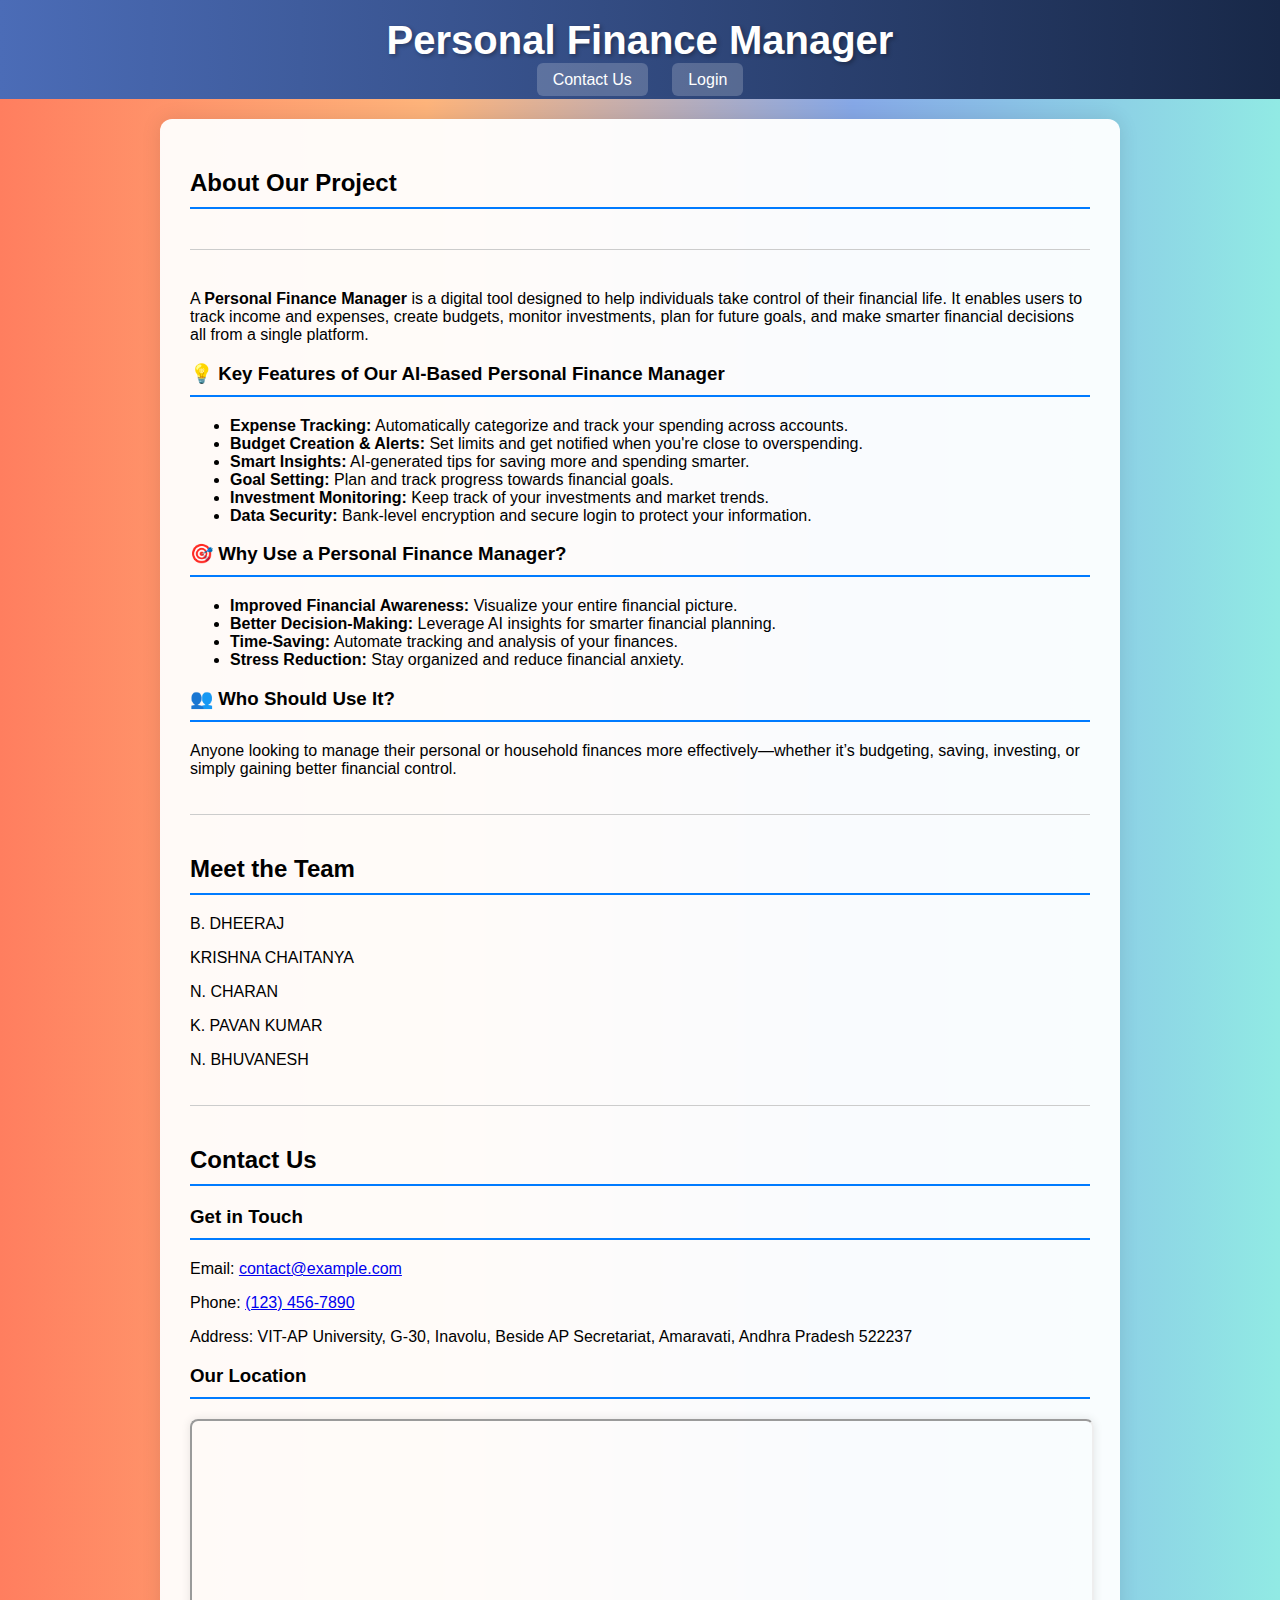
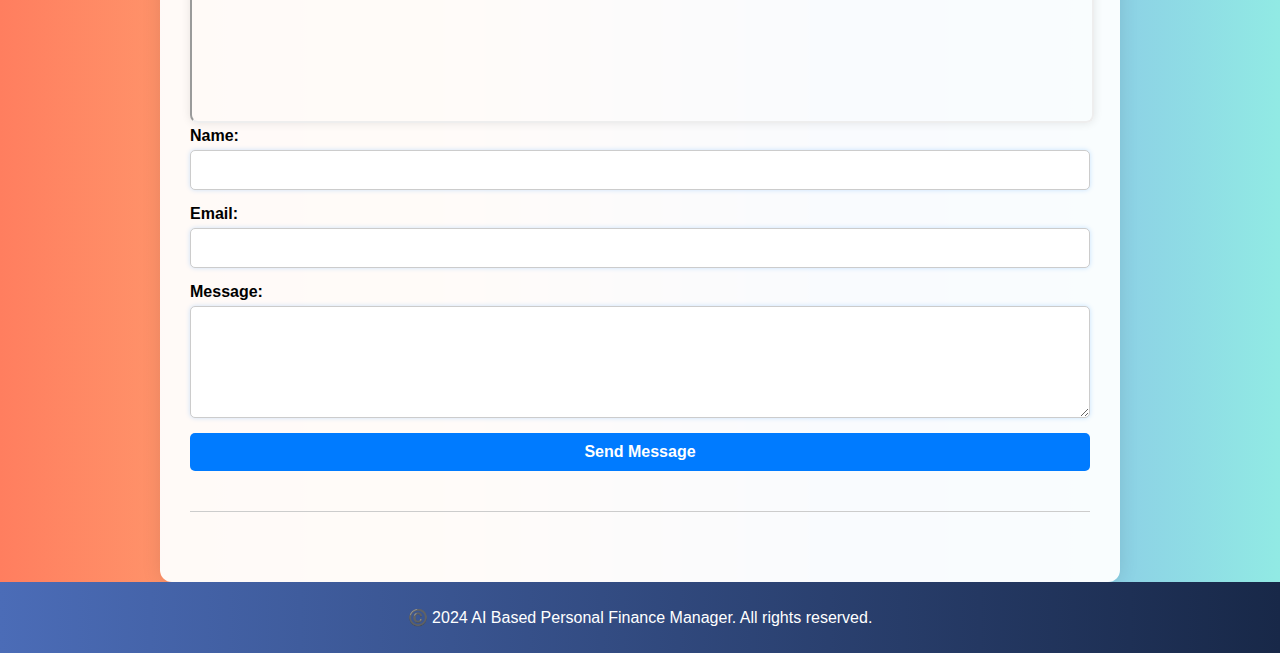
<file: index.html>
<!DOCTYPE html>
<html lang="en">
<head>
<meta charset="utf-8"/>
<meta content="width=device-width, initial-scale=1.0" name="viewport"/>
<title>Project Homepage with Contact</title>
<style>
    html {
      scroll-behavior: smooth;
    }
    body {
      /* Colorful gradient background */
      background: linear-gradient(to right, #ff7e5f, #feb47b, #86a8e7, #91eae4);
      font-family: Arial, sans-serif;
      margin: 0;
      padding: 0;
    }
    header {
      background: linear-gradient(to right, #4b6cb7, #182848);
      color: white;
      padding: 10px 0;
      text-align: center;
    }
    header h1 {
      font-size: 2.5em;
      margin: 0.2em 0;
      color: #fff;
      text-shadow: 2px 2px 4px #00000050;
    }
    nav ul {
      list-style: none;
      padding: 0;
      margin: 0;
    }
    nav ul li {
      display: inline-block;
      margin: 0 10px;
    }
    nav ul li a {
      color: white;
      text-decoration: none;
      padding: 8px 16px;
      border-radius: 6px;
      background-color: rgba(255, 255, 255, 0.2);
      transition: background-color 0.3s ease, transform 0.2s ease;
    }
    nav ul li a:hover {
      background-color: rgba(255, 255, 255, 0.4);
      transform: scale(1.1);
    }
    main {
      padding: 20px;
      /* Added a light background color to the main content area */
      background-color: rgba(255, 255, 255, 0.9);
    }
    .container {
      max-width: 900px;
      margin: 0 auto;
      background-color: rgba(255, 255, 255, 0.95); /* Slightly transparent white */
      border-radius: 12px;
      padding: 30px;
      box-shadow: 0 0 20px rgba(0,0,0,0.1);
      margin-top: 20px;
    }
    section {
      margin-bottom: 40px;
      border-bottom: 1px solid #ccc;
      padding-bottom: 20px;
    }
    section h2, section h3 {
      border-bottom: 2px solid #007BFF;
      padding-bottom: 10px;
      margin-bottom: 20px;
      font-family: 'Segoe UI', Tahoma, Geneva, Verdana, sans-serif;
    }
    a {
      transition: color 0.3s ease;
    }
    a:hover {
      color: #ffcc00;
    }
    button {
      transition: background-color 0.3s ease;
    }
    .contact-info h2,
    .map-container h2 {
      color: #555;
    }
    .contact-form {
      display: flex;
      flex-direction: column;
    }
    .contact-form label {
      margin-bottom: 5px;
      font-weight: bold;
    }
    .contact-form input,
    .contact-form textarea {
      margin-bottom: 15px;
      padding: 10px;
      border: 1px solid #ccc;
      border-radius: 5px;
      font-size: 16px;
      box-shadow: 0 0 5px rgba(0, 123, 255, 0.2);
    }
    .contact-form button {
      padding: 10px;
      background-color: #007BFF;
      color: white;
      border: none;
      border-radius: 5px;
      cursor: pointer;
      font-size: 16px;
      font-weight: bold;
    }
    .contact-form button:hover {
      background-color: #0056b3;
    }
    .message {
      margin-top: 20px;
      font-weight: bold;
      text-align: center;
    }
    .error {
      color: red;
    }
    .success {
      color: green;
    }
    iframe {
      border-radius: 8px;
      box-shadow: 0 0 10px rgba(0,0,0,0.1);
    }
    footer {
      background: linear-gradient(to right, #4b6cb7, #182848);
      color: white;
      padding: 10px 0;
      text-align: center;
    }
</style>
</head>
<body>
<header>
<h1>Personal Finance Manager</h1>
<nav>
<ul>
<li><a href="#contact">Contact Us</a></li>
<li><a href="login.html">Login</a></li> <!-- Updated link to point to login.html -->
</ul>
</nav>
</header>
<main class="container">
<section class="project-info">
<h2>About Our Project</h2>
<p> </p>
</section>
<section class="finance-manager-info">
<p>
    A <strong>Personal Finance Manager</strong> is a digital tool designed to help individuals take control of their financial life.
    It enables users to track income and expenses, create budgets, monitor investments, plan for future goals, and make smarter financial decisions all from a single platform.
</p>
<h3>💡 Key Features of Our AI-Based Personal Finance Manager</h3>
<ul>
<li><strong>Expense Tracking:</strong> Automatically categorize and track your spending across accounts.</li>
<li><strong>Budget Creation &amp; Alerts:</strong> Set limits and get notified when you're close to overspending.</li>
<li><strong>Smart Insights:</strong> AI-generated tips for saving more and spending smarter.</li>
<li><strong>Goal Setting:</strong> Plan and track progress towards financial goals.</li>
<li><strong>Investment Monitoring:</strong> Keep track of your investments and market trends.</li>
<li><strong>Data Security:</strong> Bank-level encryption and secure login to protect your information.</li>
</ul>
<h3>🎯 Why Use a Personal Finance Manager?</h3>
<ul>
<li><strong>Improved Financial Awareness:</strong> Visualize your entire financial picture.</li>
<li><strong>Better Decision-Making:</strong> Leverage AI insights for smarter financial planning.</li>
<li><strong>Time-Saving:</strong> Automate tracking and analysis of your finances.</li>
<li><strong>Stress Reduction:</strong> Stay organized and reduce financial anxiety.</li>
</ul>
<h3>👥 Who Should Use It?</h3>
<p>
    Anyone looking to manage their personal or household finances more effectively—whether it’s budgeting, saving, investing, or simply gaining better financial control.
</p>
</section>

<section class="team">
<h2>Meet the Team</h2>
<p>B. DHEERAJ</p>
<p>KRISHNA CHAITANYA</p>
<p>N. CHARAN</p>
<p>K. PAVAN KUMAR</p>
<p>N. BHUVANESH</p>
</section>
<section id="contact">
<h2>Contact Us</h2>
<div class="contact-info">
<h3>Get in Touch</h3>
<p>Email: <a href="mailto:contact@example.com">contact@example.com</a></p>
<p>Phone: <a href="tel:+1234567890">(123) 456-7890</a></p>
<p>Address: VIT-AP University, G-30, Inavolu, Beside AP Secretariat, Amaravati, Andhra Pradesh 522237</p>
</div>
<div class="map-container">
<h3>Our Location</h3>
<iframe allowfullscreen="" height="300" loading="lazy" src="https://www.google.com/maps/embed?pb=!1m18!1m12!1m3!1d387140.5071462135!2d80.56464004760036!3d16.516732223512474!2m3!1f0!2f0!3f0!3m2!1i1024!2i768!4f13.1!3m3!1m2!1s0x3a2b7b43f007bb7f%3A0xf7e5c3c7d3f3d64a!2sVIT-AP%20University%2C%20G-30%2C%20Inavolu%2C%20Beside%20AP%20Secretariat%2C%20Amaravati%2C%20Andhra%20Pradesh%20522237!5e0!3m2!1sen!2sin!4v1631031684211!5m2!1sen!2sin" width="100%">
</iframe>
</div>
<form class="contact-form" id="contactForm">
<label for="name">Name:</label>
<input id="name" maxlength="35" name="name" required="" type="text"/>
<label for="email">Email:</label>
<input id="email" maxlength="35" name="email" required="" type="email"/>
<label for="message">Message:</label>
<textarea id="message" maxlength="50" name="message" required="" rows="5"></textarea>
<button type="submit">Send Message</button>
<div class="message" id="formMessage"></div>
</form>
</section>
</main>
<footer>
<p>©️ 2024 AI Based Personal Finance Manager. All rights reserved.</p>
</footer>
<script>
    document.getElementById('contactForm').addEventListener('submit', function(event) {
      event.preventDefault();
      const name = document.getElementById('name').value.trim();
      const email = document.getElementById('email').value.trim();
      const message = document.getElementById('message').value.trim();
      const formMessage = document.getElementById('formMessage');
      formMessage.textContent = '';
      formMessage.className = 'message';
      if (!name || !email || !message) {
        formMessage.textContent = 'All fields are required.';
        formMessage.className = 'message error';
        return;
      }
      const namePattern = /^[a-zA-Z\s]+$/;
      if (!namePattern.test(name)) {
        formMessage.textContent = 'Name must contain only letters.';
        formMessage.className = 'message error';
        return;
      }
      const emailPattern = /^[^\s@]+@gmail\.com$/;
      if (!emailPattern.test(email)) {
        formMessage.textContent = 'Please enter a valid Email address ending with @gmail.com.';
        formMessage.className = 'message error';
        return;
      }
      formMessage.textContent = 'Message sent successfully!';
      formMessage.className = 'message success';
      document.getElementById('contactForm').reset();
    });
</script>
</body>
</html>
</file>
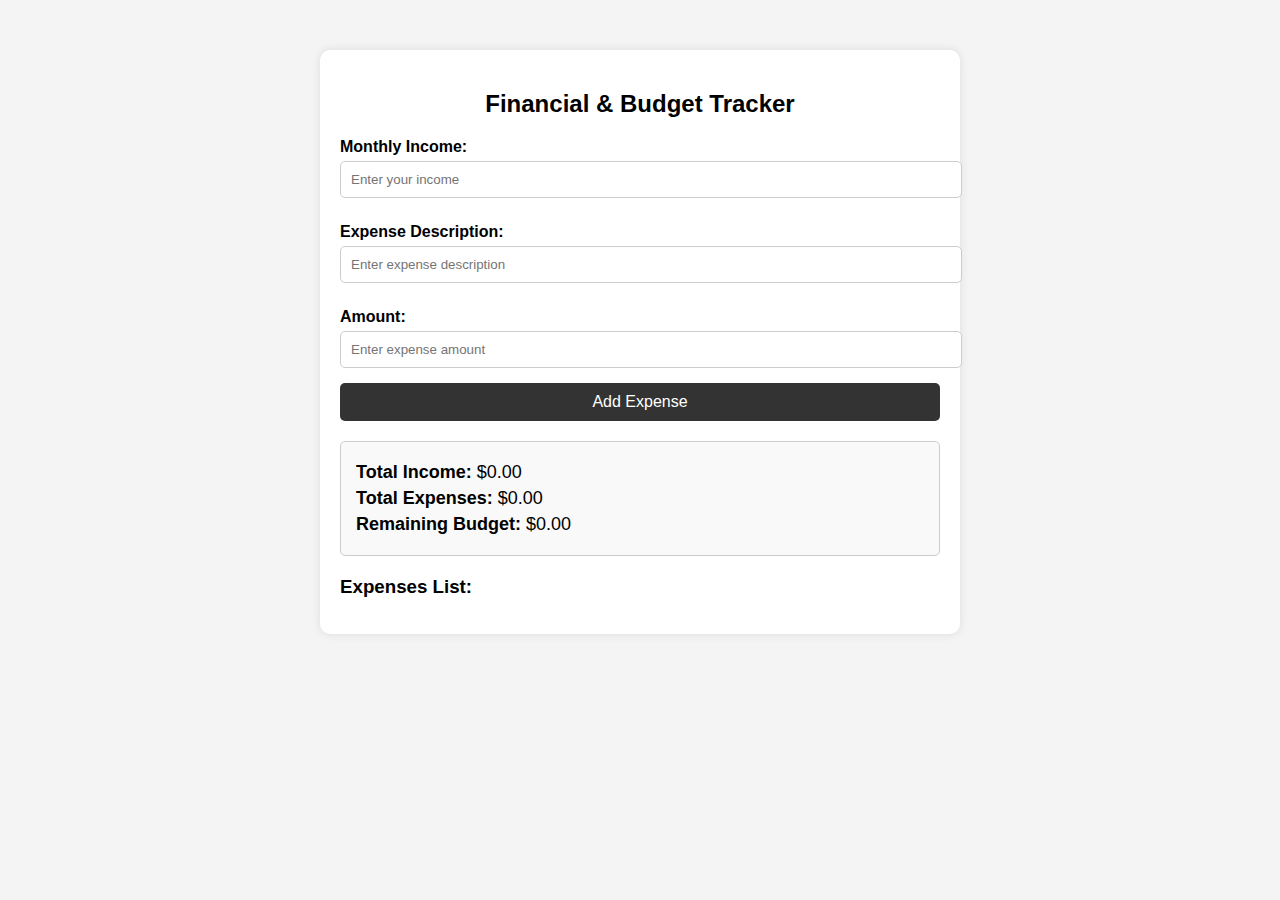
<file: budgeting_and_expense.html>
<!DOCTYPE html>
<html lang="en">
<head>
    <meta charset="UTF-8">
    <meta name="viewport" content="width=device-width, initial-scale=1.0">
    <title>Financial and Budget Tracking</title>
    <style>
        body {
            font-family: Arial, sans-serif;
            background-color: #f4f4f4;
            margin: 0;
            padding: 0;
        }
        .container {
            max-width: 600px;
            margin: 50px auto;
            background-color: white;
            padding: 20px;
            border-radius: 10px;
            box-shadow: 0px 0px 10px rgba(0, 0, 0, 0.1);
        }
        h2 {
            text-align: center;
        }
        label {
            display: block;
            margin-top: 10px;
            font-weight: bold;
        }
        input[type="number"],
        input[type="text"] {
            width: 100%;
            padding: 10px;
            margin: 5px 0 15px 0;
            border: 1px solid #ccc;
            border-radius: 5px;
        }
        .summary {
            background-color: #f9f9f9;
            padding: 15px;
            margin-top: 20px;
            border: 1px solid #ccc;
            border-radius: 5px;
        }
        .summary p {
            margin: 5px 0;
            font-size: 18px;
        }
        button {
            background-color: #333;
            color: white;
            padding: 10px 15px;
            border: none;
            border-radius: 5px;
            cursor: pointer;
            width: 100%;
            font-size: 16px;
        }
        button:hover {
            background-color: #555;
        }
        .expenses {
            margin-top: 20px;
        }
        .expenses h3 {
            margin-bottom: 10px;
        }
        .expenses ul {
            list-style-type: none;
            padding: 0;
        }
        .expenses li {
            background-color: #e9e9e9;
            padding: 10px;
            margin-bottom: 5px;
            border-radius: 5px;
            display: flex;
            justify-content: space-between;
            align-items: center;
        }
        .expenses li span {
            font-weight: bold;
        }
        .delete-btn {
            background-color: #ff4d4d;
            border: none;
            color: white;
            padding: 5px 10px;
            border-radius: 3px;
            cursor: pointer;
        }
        .delete-btn:hover {
            background-color: #ff1a1a;
        }
    </style>
</head>
<body>

    <div class="container">
        <h2>Financial & Budget Tracker</h2>
        <label for="income">Monthly Income:</label>
        <input type="number" id="income" placeholder="Enter your income" required>
        <label for="expenseDesc">Expense Description:</label>
        <input type="text" id="expenseDesc" placeholder="Enter expense description" required>
        <label for="expenseAmount">Amount:</label>
        <input type="number" id="expenseAmount" placeholder="Enter expense amount" required>
        <button onclick="addExpense()">Add Expense</button>
        <div class="summary">
            <p><strong>Total Income:</strong> $<span id="totalIncome">0.00</span></p>
            <p><strong>Total Expenses:</strong> $<span id="totalExpenses">0.00</span></p>
            <p><strong>Remaining Budget:</strong> $<span id="remainingBudget">0.00</span></p>
        </div>
        <div class="expenses">
            <h3>Expenses List:</h3>
            <ul id="expensesList"></ul>
        </div>
    </div>

    <script>
        let totalIncome = 0;
        let totalExpenses = 0;
        const expensesList = document.getElementById("expensesList");
        const incomeInput = document.getElementById("income");
        const expenseDescInput = document.getElementById("expenseDesc");
        const expenseAmountInput = document.getElementById("expenseAmount");

        // Update income when input changes
        incomeInput.addEventListener("input", function() {
            totalIncome = parseFloat(this.value) || 0;
            updateSummary();
        });

        // Function to add expense
        function addExpense() {
            const expenseDesc = expenseDescInput.value.trim();
            const expenseAmount = parseFloat(expenseAmountInput.value) || 0;

            if (expenseDesc === "") {
                alert("Please enter an expense description.");
                return;
            }

            if (expenseAmount <= 0) {
                alert("Please enter a valid expense amount.");
                return;
            }

            totalExpenses += expenseAmount;
            const li = document.createElement("li");
            li.innerHTML = `<span>${expenseDesc}</span> $${expenseAmount.toFixed(2)} <button class="delete-btn" onclick="deleteExpense(this, ${expenseAmount})">Delete</button>`;
            expensesList.appendChild(li);

            // Clear input fields
            expenseDescInput.value = '';
            expenseAmountInput.value = '';

            updateSummary();
        }

        // Function to delete an expense
        function deleteExpense(button, amount) {
            // Remove the expense amount from totalExpenses
            totalExpenses -= amount;
            // Remove the list item from the DOM
            button.parentElement.remove();
            updateSummary();
        }

        // Function to update the summary
        function updateSummary() {
            document.getElementById("totalIncome").innerText = totalIncome.toFixed(2);
            document.getElementById("totalExpenses").innerText = totalExpenses.toFixed(2);
            document.getElementById("remainingBudget").innerText = (totalIncome - totalExpenses).toFixed(2);
        }
    </script>

</body>
</html>
</file>
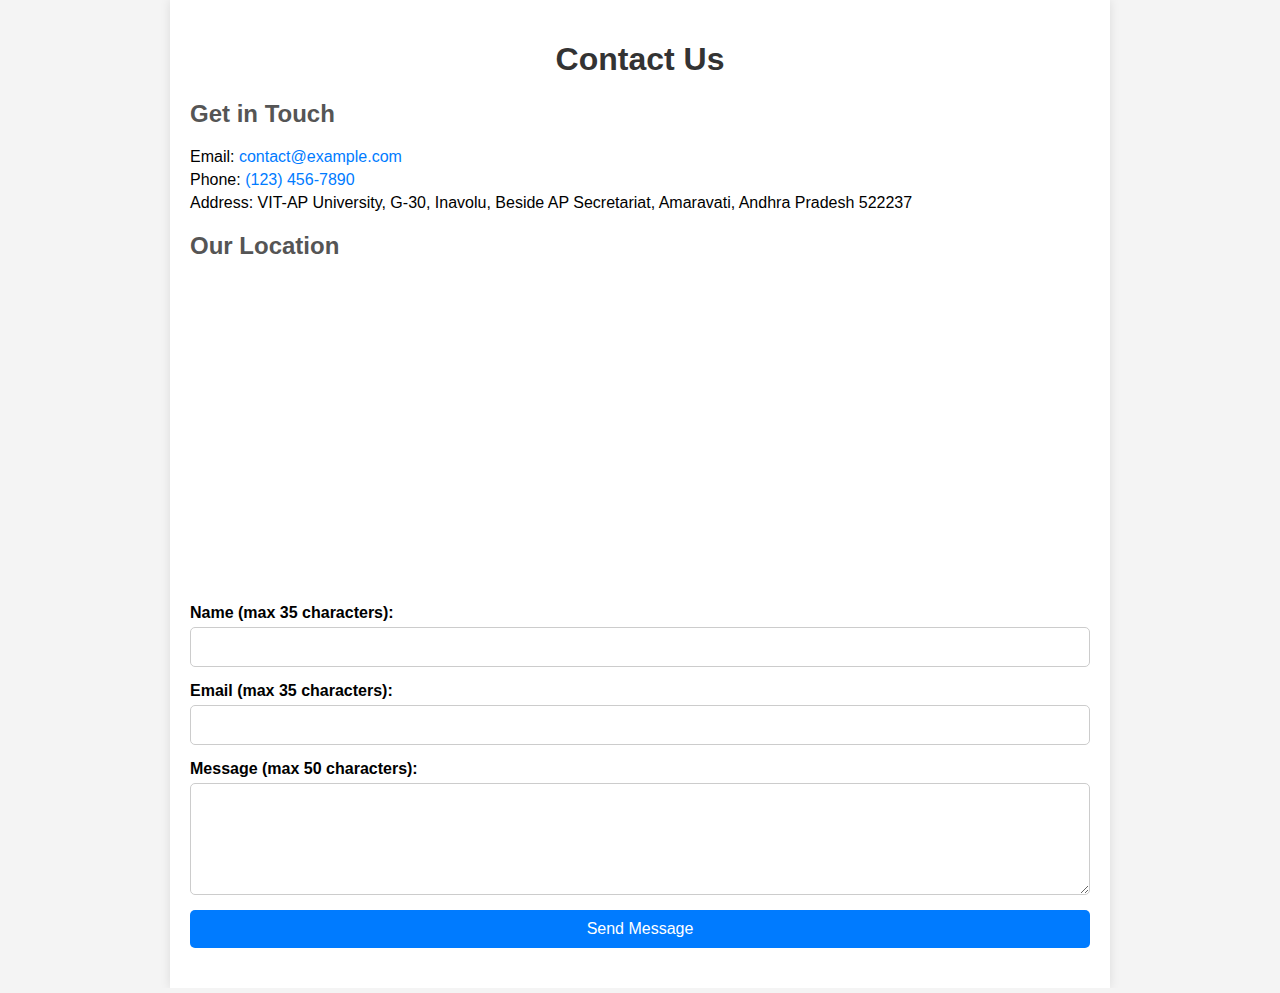
<file: contact.html>
<!DOCTYPE html>
<html lang="en">
<head>
    <meta charset="UTF-8">
    <meta name="viewport" content="width=device-width, initial-scale=1.0">
    <title>Contact Us</title>
    <style>
        body {
            font-family: Arial, sans-serif;
            background-color: #f4f4f4;
            margin: 0;
            padding: 0;
        }
        .container {
            max-width: 900px;
            margin: 0 auto;
            padding: 20px;
            background-color: #fff;
            box-shadow: 0 0 10px rgba(0, 0, 0, 0.1);
        }
        h1 {
            text-align: center;
            color: #333;
        }
        .contact-info {
            margin-bottom: 20px;
        }
        .contact-info h2 {
            color: #555;
        }
        .contact-info p {
            margin: 5px 0;
        }
        .contact-info a {
            color: #007BFF;
            text-decoration: none;
        }
        .contact-info a:hover {
            text-decoration: underline;
        }
        .map-container {
            margin-bottom: 20px;
        }
        .map-container h2 {
            color: #555;
        }
        iframe {
            border: 0;
        }
        .contact-form {
            display: flex;
            flex-direction: column;
        }
        .contact-form label {
            margin-bottom: 5px;
            font-weight: bold;
        }
        .contact-form input, 
        .contact-form textarea {
            margin-bottom: 15px;
            padding: 10px;
            border: 1px solid #ccc;
            border-radius: 5px;
            font-size: 16px;
        }
        .contact-form button {
            padding: 10px;
            background-color: #007BFF;
            color: white;
            border: none;
            border-radius: 5px;
            cursor: pointer;
            font-size: 16px;
        }
        .contact-form button:hover {
            background-color: #0056b3;
        }
        .message {
            margin-top: 20px;
            font-weight: bold;
            text-align: center;
        }
        .error {
            color: red;
        }
        .success {
            color: green;
        }
    </style>
</head>
<body>
    <div class="container">
        <h1>Contact Us</h1>

        <div class="contact-info">
            <h2>Get in Touch</h2>
            <p>Email: <a href="mailto:contact@example.com">contact@example.com</a></p>
            <p>Phone: <a href="tel:+1234567890">(123) 456-7890</a></p>
            <p>Address: VIT-AP University, G-30, Inavolu, Beside AP Secretariat, Amaravati, Andhra Pradesh 522237</p>
        </div>

        <div class="map-container">
            <h2>Our Location</h2>
            <iframe
                src="https://www.google.com/maps/embed?pb=!1m18!1m12!1m3!1d387140.5071462135!2d80.56464004760036!3d16.516732223512474!2m3!1f0!2f0!3f0!3m2!1i1024!2i768!4f13.1!3m3!1m2!1s0x3a2b7b43f007bb7f%3A0xf7e5c3c7d3f3d64a!2sVIT-AP%20University%2C%20G-30%2C%20Inavolu%2C%20Beside%20AP%20Secretariat%2C%20Amaravati%2C%20Andhra%20Pradesh%20522237!5e0!3m2!1sen!2sin!4v1631031684211!5m2!1sen!2sin"
                width="100%"
                height="300"
                allowfullscreen=""
                loading="lazy">
            </iframe>
        </div>

        <form class="contact-form" id="contactForm">
            <label for="name">Name (max 35 characters):</label>
            <input type="text" id="name" name="name" maxlength="35" required>

            <label for="email">Email (max 35 characters):</label>
            <input type="email" id="email" name="email" maxlength="35" required>

            <label for="message">Message (max 50 characters):</label>
            <textarea id="message" name="message" rows="5" maxlength="50" required></textarea>

            <button type="submit">Send Message</button>
            <div class="message" id="formMessage"></div>
        </form>
    </div>

    <script>
        document.getElementById('contactForm').addEventListener('submit', function(event) {
            event.preventDefault(); // Prevent the default form submission

            // Get form values
            const name = document.getElementById('name').value.trim();
            const email = document.getElementById('email').value.trim();
            const message = document.getElementById('message').value.trim();
            const formMessage = document.getElementById('formMessage');

            // Clear previous messages
            formMessage.textContent = '';
            formMessage.className = 'message';

            // Simple validation
            if (!name || !email || !message) {
                formMessage.textContent = 'All fields are required.';
                formMessage.className = 'message error';
                return;
            }

            // Name should only contain letters
            const namePattern = /^[a-zA-Z\s]+$/; // Allow spaces between names
            if (!namePattern.test(name)) {
                formMessage.textContent = 'Name must contain only letters.';
                formMessage.className = 'message error';
                return;
            }

            // Email format validation
            const emailPattern = /^[^\s@]+@gmail\.com$/;
            if (!emailPattern.test(email)) {
                formMessage.textContent = 'Please enter a valid Email address ending with @gmail.com.';
                formMessage.className = 'message error';
                return;
            }

            // If everything is valid
            formMessage.textContent = 'Message sent successfully!';
            formMessage.className = 'message success';

            // Reset the form
            document.getElementById('contactForm').reset();
        });
    </script>
</body>
</html>
</file>
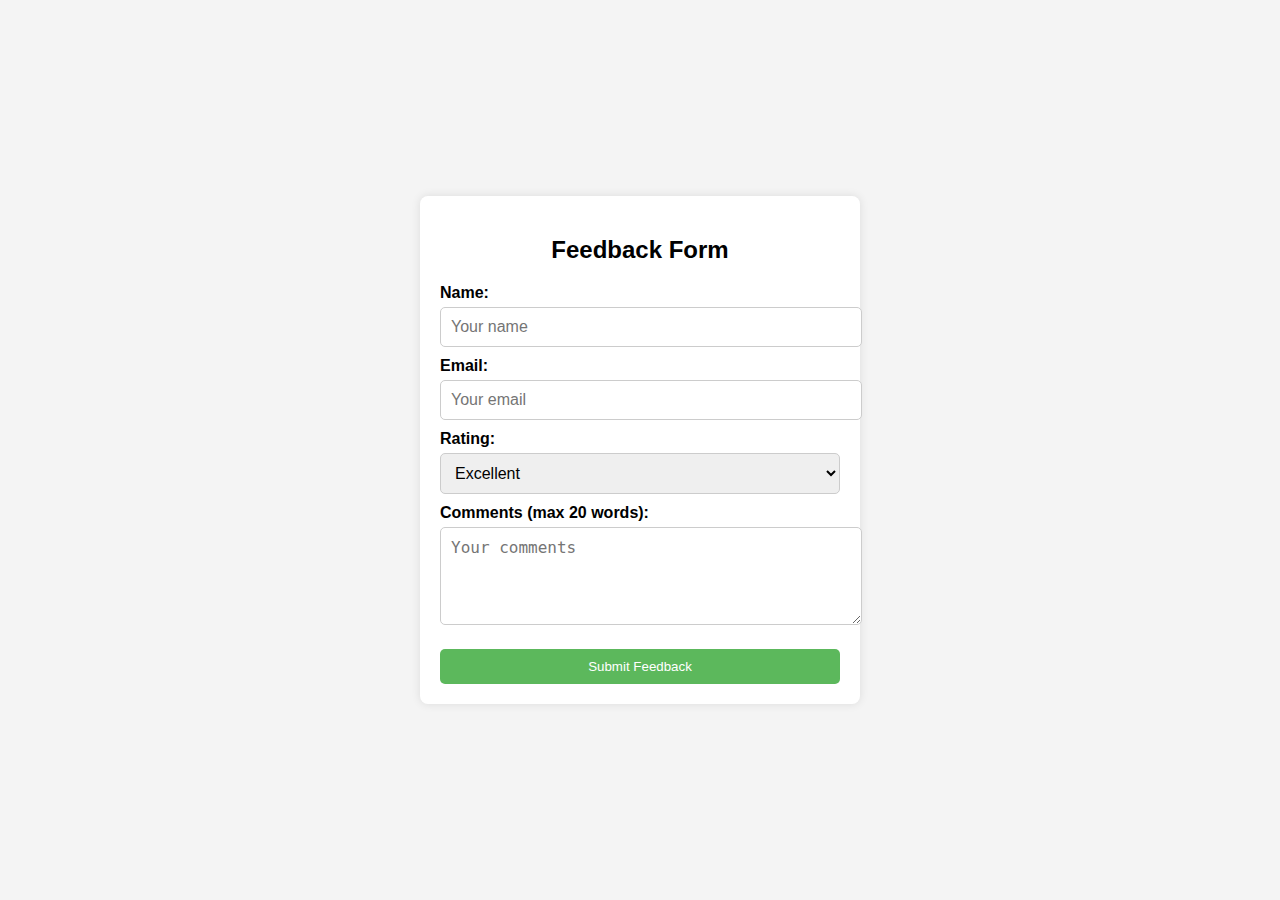
<file: feedback.html>
<!DOCTYPE html>
<html lang="en">
<head>
    <meta charset="UTF-8">
    <meta name="viewport" content="width=device-width, initial-scale=1.0">
    <title>Feedback Form</title>
    <style>
        body { font-family: Arial, sans-serif; background-color: #f4f4f4; margin: 0; padding: 0; display: flex; justify-content: center; align-items: center; height: 100vh; }
        .container { background-color: white; padding: 20px; border-radius: 8px; box-shadow: 0 0 10px rgba(0, 0, 0, 0.1); max-width: 400px; width: 100%; }
        h2 { text-align: center; margin-bottom: 20px; }
        label { margin-top: 10px; font-weight: bold; display: block; }
        input, textarea, select { width: 100%; padding: 10px; margin-top: 5px; border: 1px solid #ccc; border-radius: 5px; font-size: 16px; }
        textarea { resize: vertical; }
        button { width: 100%; padding: 10px; margin-top: 20px; background-color: #5cb85c; color: white; border: none; border-radius: 5px; cursor: pointer; }
        button:hover { background-color: #4cae4c; }
        .message { margin-top: 20px; display: none; }
    </style>
</head>
<body>
    <div class="container">
        <h2>Feedback Form</h2>
        <form id="feedbackForm">
            <label for="name">Name:</label>
            <input type="text" id="name" name="name" required placeholder="Your name">

            <label for="email">Email:</label>
            <input type="email" id="email" name="email" required placeholder="Your email">

            <label for="rating">Rating:</label>
            <select id="rating" name="rating" required>
                <option value="5">Excellent</option>
                <option value="4">Good</option>
                <option value="3">Average</option>
                <option value="2">Poor</option>
                <option value="1">Very Poor</option>
            </select>

            <label for="comments">Comments (max 20 words):</label>
            <textarea id="comments" name="comments" rows="4" required placeholder="Your comments"></textarea>

            <button type="submit">Submit Feedback</button>
        </form>
        <div id="message" class="message"></div>
    </div>

    <script>
        document.getElementById('feedbackForm').addEventListener('submit', function(event) {
            event.preventDefault();
            
            const name = document.getElementById('name').value;
            const email = document.getElementById('email').value;
            const rating = document.getElementById('rating').value;
            const comments = document.getElementById('comments').value;
            const messageDiv = document.getElementById('message');

            const validDomain = '@gmail.com';
            if (!email.endsWith(validDomain)) {
                messageDiv.textContent = Please use an email address that ends with "${validDomain}".;
                messageDiv.style.display = 'block';
                messageDiv.style.color = 'red';
                return;
            }

            const wordCount = comments.trim().split(/\s+/).length;
            if (wordCount > 20) {
                messageDiv.textContent = 'Your comment exceeds the 20-word limit. Please shorten it.';
                messageDiv.style.display = 'block';
                messageDiv.style.color = 'red';
                return;
            }

            messageDiv.textContent = Thank you, ${name}! Your feedback has been successfully submitted.;
            messageDiv.style.display = 'block';
            messageDiv.style.color = 'green';
        });
    </script>
</body>
</html>
</file>
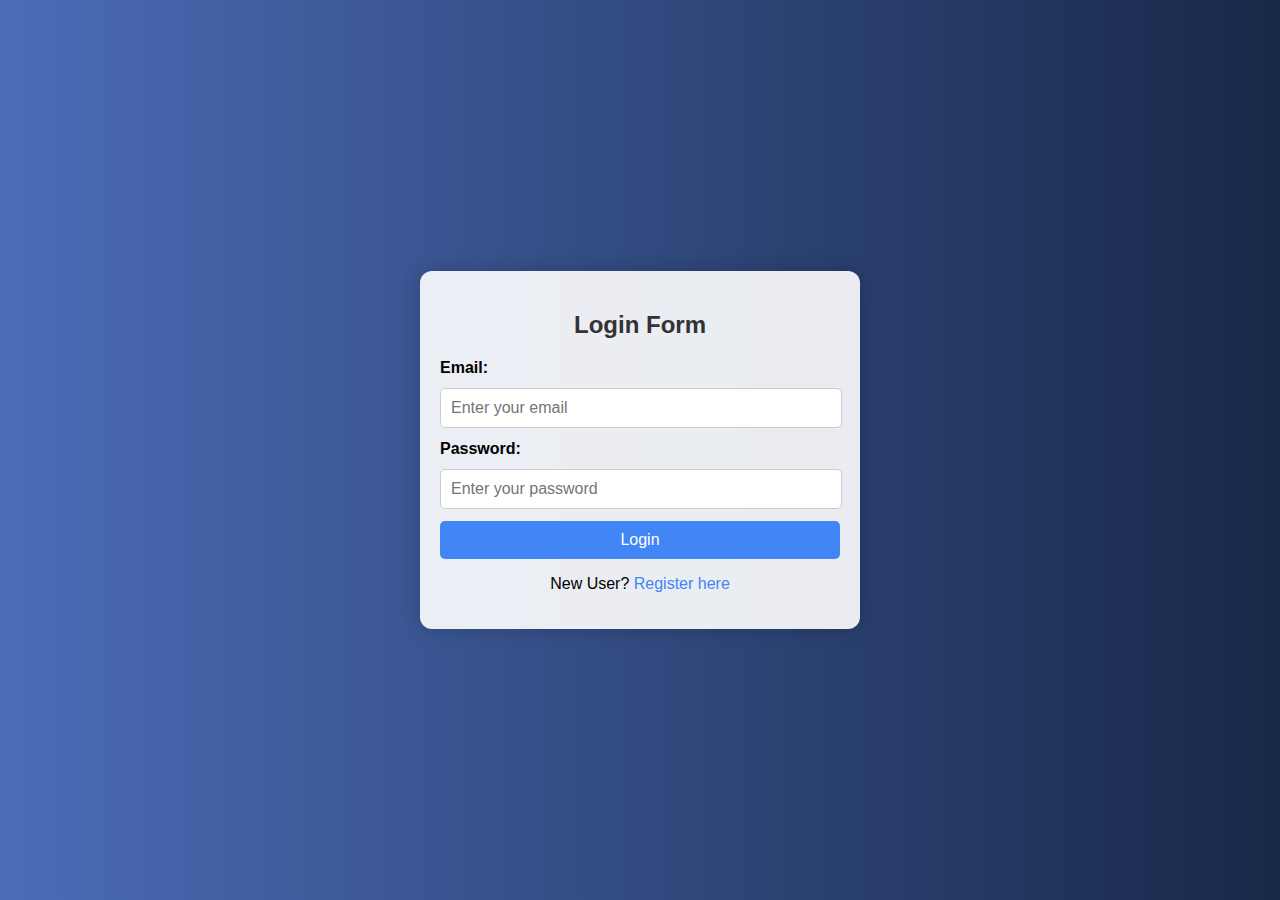
<file: login.html>
<!DOCTYPE html>
<html lang="en">
<head>
    <meta charset="UTF-8" />
    <meta name="viewport" content="width=device-width, initial-scale=1" />
    <title>Login Form</title>
    <style>
        body {
            font-family: Arial, sans-serif;
            margin: 0;
            padding: 0;
            height: 100vh;
            display: flex;
            justify-content: center;
            align-items: center;
            background: linear-gradient(to right, #4b6cb7, #182848);
        }
        .form-container {
            background-color: rgba(255, 255, 255, 0.9);
            border-radius: 12px;
            padding: 20px;
            box-shadow: 0 0 20px rgba(0, 0, 0, 0.2);
            max-width: 400px;
            width: 100%;
        }
        h2 {
            text-align: center;
            color: #333;
        }
        label {
            margin-bottom: 5px;
            font-weight: bold;
            display: block;
        }
        input[type="text"], input[type="password"] {
            width: 95%;
            padding: 10px;
            margin: 6px 0 12px;
            border: 1px solid #ccc;
            border-radius: 5px;
            font-size: 16px;
        }
        button {
            padding: 10px;
            background-color: #4285F4;
            color: white;
            border: none;
            border-radius: 5px;
            cursor: pointer;
            width: 100%;
            font-size: 16px;
        }
        button:hover {
            background-color: #357ae8;
        }
        .new-user {
            text-align: center;
            margin-top: 15px;
        }
        .new-user a {
            color: #4285F4;
            text-decoration: none;
        }
        .new-user a:hover {
            text-decoration: underline;
        }
    </style>
</head>
<body>

    <div class="form-container">
        <h2>Login Form</h2>
        <form id="loginForm">
            <div id="errorMessage"></div>
            <label for="username">Email:</label>
            <input type="text" id="username" name="username" placeholder="Enter your email" required />

            <label for="password">Password:</label>
            <input type="password" id="password" name="password" placeholder="Enter your password" required />

            <button type="submit">Login</button>
        </form>
        <div class="new-user">
            <p>New User? <a href="useraccountmanagement.html">Register here</a></p> </div>
    </div>

    <script>
        document.getElementById('loginForm').addEventListener('submit', function(event) {
            event.preventDefault();
            const username = document.getElementById('username').value.trim();
            const password = document.getElementById('password').value;
            const errorMessageDiv = document.getElementById('errorMessage');

            errorMessageDiv.style.display = 'none';
            errorMessageDiv.textContent = '';

            // Check for specific username and password
            const validEmail = 'user@example.com';
            const validPassword = 'SecurePassword123';

            if (username !== validEmail || password !== validPassword) {
                errorMessageDiv.textContent = 'Invalid username/password.';
                errorMessageDiv.style.display = 'block';
                return;
            }

            // Redirect to dashboard page on success
            window.location.href = 'dashboard.html'; // Ensure you have a dashboard.html file
        });
    </script>

</body>
</html>
</file>
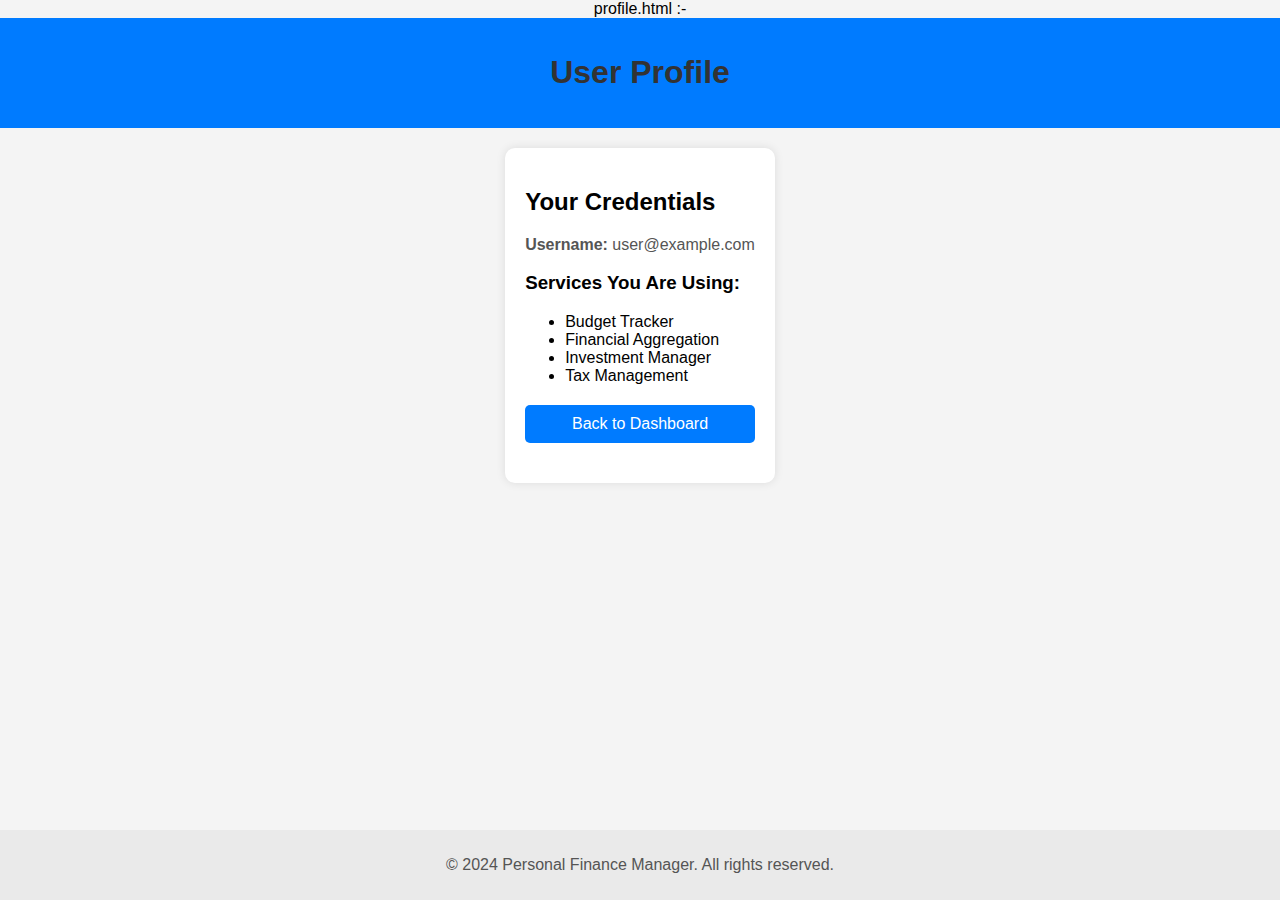
<file: profile.html>
profile.html :-

<!DOCTYPE html>
<html lang="en">
<head>
    <meta charset="UTF-8">
    <meta name="viewport" content="width=device-width, initial-scale=1.0">
    <title>User Profile</title>
    <style>
        body {
            font-family: Arial, sans-serif;
            background-color: #f4f4f4;
            margin: 0;
            padding: 0;
            display: flex;
            flex-direction: column;
            align-items: center;
        }
        header {
            background-color: #007BFF;
            color: white;
            padding: 15px;
            text-align: center;
            width: 100%;
        }
        .container {
            max-width: 600px;
            background-color: white;
            padding: 20px;
            border-radius: 10px;
            box-shadow: 0 0 10px rgba(0, 0, 0, 0.1);
            margin-top: 20px;
        }
        h1 {
            text-align: center;
            color: #333;
        }
        p {
            text-align: center;
            color: #555;
        }
        footer {
            background-color: #eaeaea;
            text-align: center;
            padding: 10px;
            position: fixed;
            bottom: 0;
            width: 100%;
        }
        .back-button {
            display: block;
            margin: 20px auto;
            padding: 10px 20px;
            background-color: #007BFF;
            color: white;
            border: none;
            border-radius: 5px;
            cursor: pointer;
            text-align: center;
            text-decoration: none;
        }
        .back-button:hover {
            background-color: #0056b3;
        }
    </style>
</head>
<body>
    <header>
        <h1>User Profile</h1>
    </header>

    <div class="container">
        <h2>Your Credentials</h2>
        <p><strong>Username:</strong> user@example.com</p>
        <h3>Services You Are Using:</h3>
        <ul>
            <li>Budget Tracker</li>
            <li>Financial Aggregation</li>
            <li>Investment Manager</li>
            <li>Tax Management</li>
        </ul>
        <a href="dashboard.html" class="back-button">Back to Dashboard</a> 
    </div>

    <footer>
        <p>&copy; 2024 Personal Finance Manager. All rights reserved.</p>
    </footer>
</body>
</html>
</file>
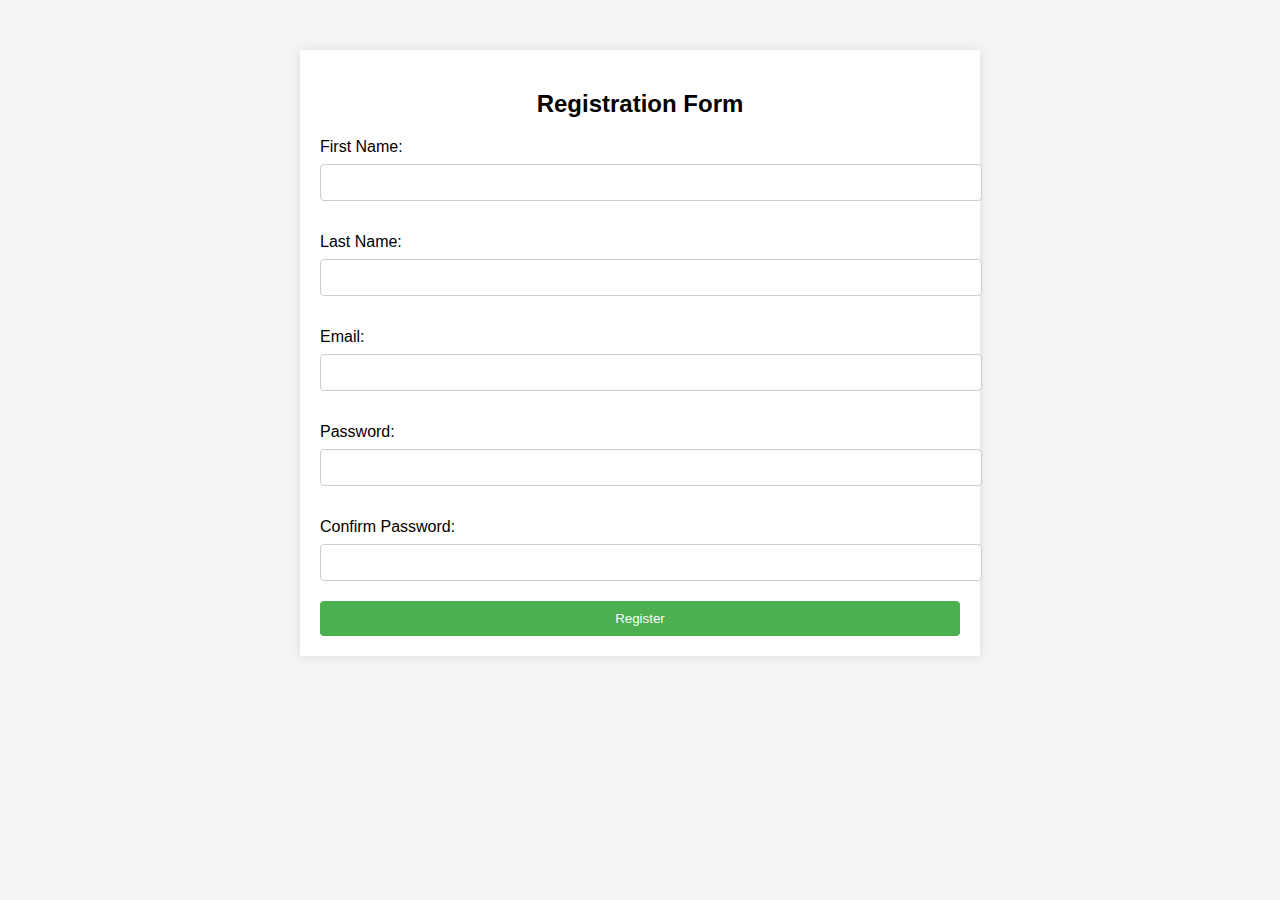
<file: registration.html>
<!DOCTYPE html>
<html lang="en">
<head>
    <meta charset="UTF-8">
    <meta name="viewport" content="width=device-width, initial-scale=1.0">
    <title>Registration Form</title>
    <style>
        body {
            font-family: Arial, sans-serif;
            background-color: #f4f4f4;
            margin: 0;
            padding: 0;
        }
        .container {
            width: 50%;
            margin: 0 auto;
            background-color: #fff;
            padding: 20px;
            box-shadow: 0 0 10px rgba(0, 0, 0, 0.1);
            margin-top: 50px;
        }
        h2 {
            text-align: center;
        }
        label {
            display: block;
            margin-bottom: 8px;
            margin-top: 12px;
        }
        input[type="text"], input[type="email"], input[type="password"] {
            width: 100%;
            padding: 10px;
            margin-bottom: 20px;
            border: 1px solid #ccc;
            border-radius: 4px;
        }
        input[type="submit"] {
            width: 100%;
            padding: 10px;
            background-color: #4CAF50;
            color: white;
            border: none;
            border-radius: 4px;
            cursor: pointer;
        }
        input[type="submit"]:hover {
            background-color: #45a049;
        }
    </style>
    <script>
        function validateForm() {
            const password = document.getElementById("password").value;
            const confirmPassword = document.getElementById("confirmpassword").value;

            if (password !== confirmPassword) {
                alert("Passwords do not match!");
                return false; // Prevent form submission
            }
            return true; // Allow form submission
        }
    </script>
</head>
<body>

<div class="container">
    <h2>Registration Form</h2>
    <form action="/submit_registration" method="post" onsubmit="return validateForm()">
        <label for="fname">First Name:</label>
        <input type="text" id="fname" name="firstname" required pattern="[A-Za-z]+" title="First name should contain only letters.">

        <label for="lname">Last Name:</label>
        <input type="text" id="lname" name="lastname" required pattern="[A-Za-z]+" title="Last name should contain only letters.">

        <label for="email">Email:</label>
        <input type="email" id="email" name="email" required pattern="[a-zA-Z0-9._%+-]+@[a-zA-Z0-9.-]+\.[a-zA-Z]{2,}" title="Please enter a valid email address.">

        <label for="password">Password:</label>
        <input type="password" id="password" name="password" required>

        <label for="confirmpassword">Confirm Password:</label>
        <input type="password" id="confirmpassword" name="confirmpassword" required>

        <input type="submit" value="Register">
    </form>
</div>

</body>
</html>
</file>
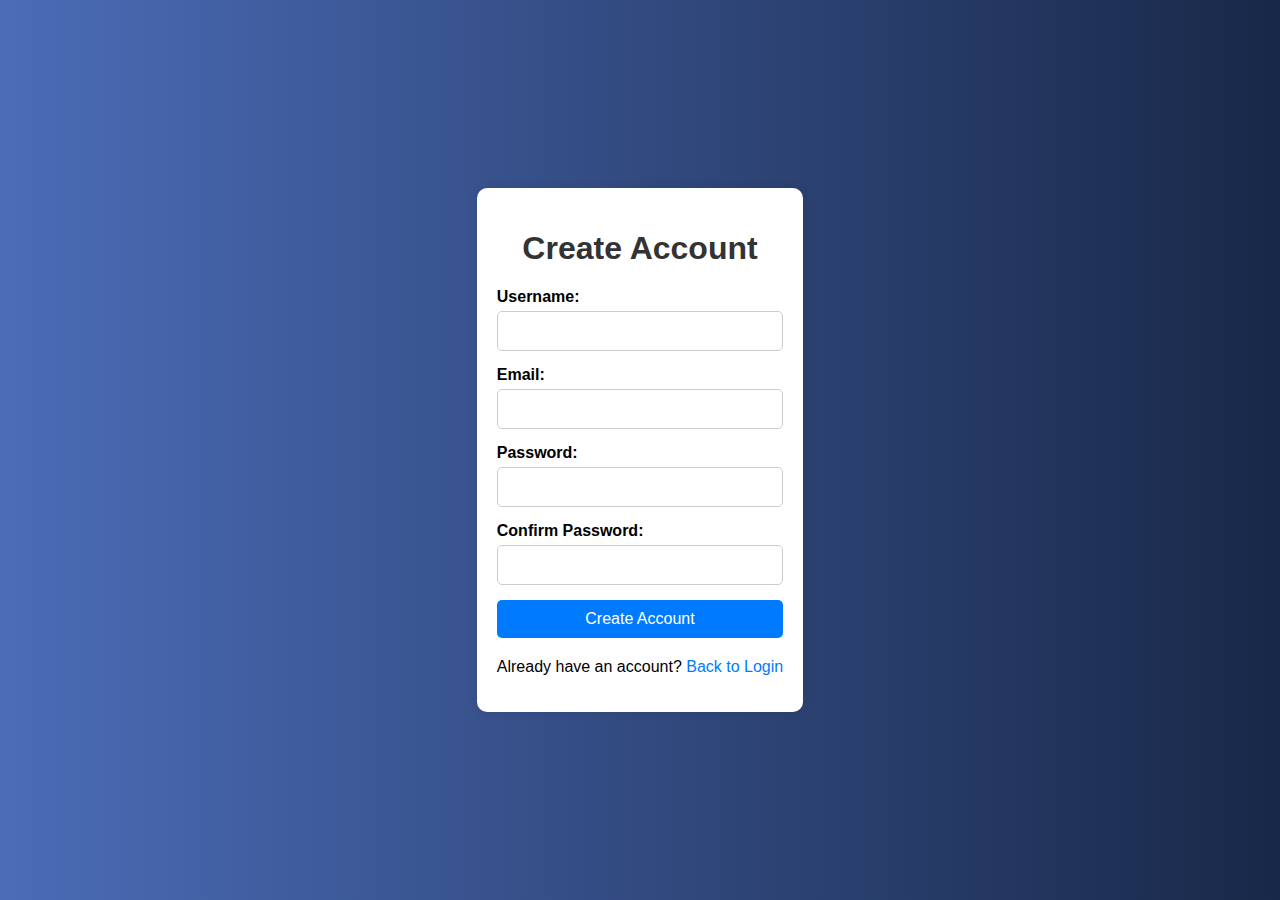
<file: useraccountmanagement.html>
<!DOCTYPE html>
<html lang="en">
<head>
    <meta charset="UTF-8">
    <meta name="viewport" content="width=device-width, initial-scale=1.0">
    <title>Create Account</title>
    <style>
        body {
            font-family: Arial, sans-serif;
            background: linear-gradient(to right, #4b6cb7, #182848);
            margin: 0;
            padding: 0;
            height: 100vh;
            display: flex;
            justify-content: center;
            align-items: center;
        }
        .container {
            max-width: 600px;
            margin: 20px;
            padding: 20px;
            background-color: #fff;
            border-radius: 10px;
            box-shadow: 0 0 10px rgba(0, 0, 0, 0.1);
        }
        h1 {
            text-align: center;
            color: #333;
        }
        form {
            display: flex;
            flex-direction: column;
            margin-bottom: 20px;
        }
        label {
            margin-bottom: 5px;
            font-weight: bold;
        }
        input[type="text"],
        input[type="password"],
        input[type="email"] {
            padding: 10px;
            margin-bottom: 15px;
            border: 1px solid #ccc;
            border-radius: 5px;
            font-size: 16px;
        }
        button {
            padding: 10px;
            background-color: #007BFF;
            color: white;
            border: none;
            border-radius: 5px;
            cursor: pointer;
            font-size: 16px;
        }
        button:hover {
            background-color: #0056b3;
        }
        .link {
            text-align: center;
            margin-top: 10px;
        }
        .link a {
            color: #007BFF;
            text-decoration: none;
        }
        .link a:hover {
            text-decoration: underline;
        }
    </style>
</head>
<body>
    <div class="container">
        <h1>Create Account</h1>
        <form id="createAccountForm" onsubmit="return handleFormSubmit()">
            <label for="username">Username:</label>
            <input type="text" id="username" name="username" required minlength="3" maxlength="20" pattern="^[a-zA-Z]+$" title="Username should only contain letters.">

            <label for="email">Email:</label>
            <input type="email" id="email" name="email" required>

            <label for="password">Password:</label>
            <input type="password" id="password" name="password" required minlength="8" pattern="^(?=.*[a-z])(?=.*[A-Z])(?=.*\d).+$" title="Password must be at least 8 characters long and contain at least one uppercase letter, one lowercase letter, and one number.">

            <label for="confirm_password">Confirm Password:</label>
            <input type="password" id="confirm_password" name="confirm_password" required minlength="8" pattern="^(?=.*[a-z])(?=.*[A-Z])(?=.*\d).+$" title="Password must be at least 8 characters long and contain at least one uppercase letter, one lowercase letter, and one number.">

            <button type="submit">Create Account</button>
        </form>
        <div class="link">
            <p>Already have an account? <a href="login.html">Back to Login</a></p> <!-- Link to login.html -->
        </div>
    </div>

    <script>
        function handleFormSubmit() {
            const password = document.getElementById('password').value;
            const confirmPassword = document.getElementById('confirm_password').value;

            if (password !== confirmPassword) {
                alert("Passwords do not match!");
                return false; // Prevent form submission
            }

            // Simulate successful account creation
            alert("Account created successfully!");

            // Redirect to login page after account creation
            window.location.href = 'login.html';
            return false; // Prevent actual form submission for demonstration
        }
    </script>
</body>
</html>
</file>
